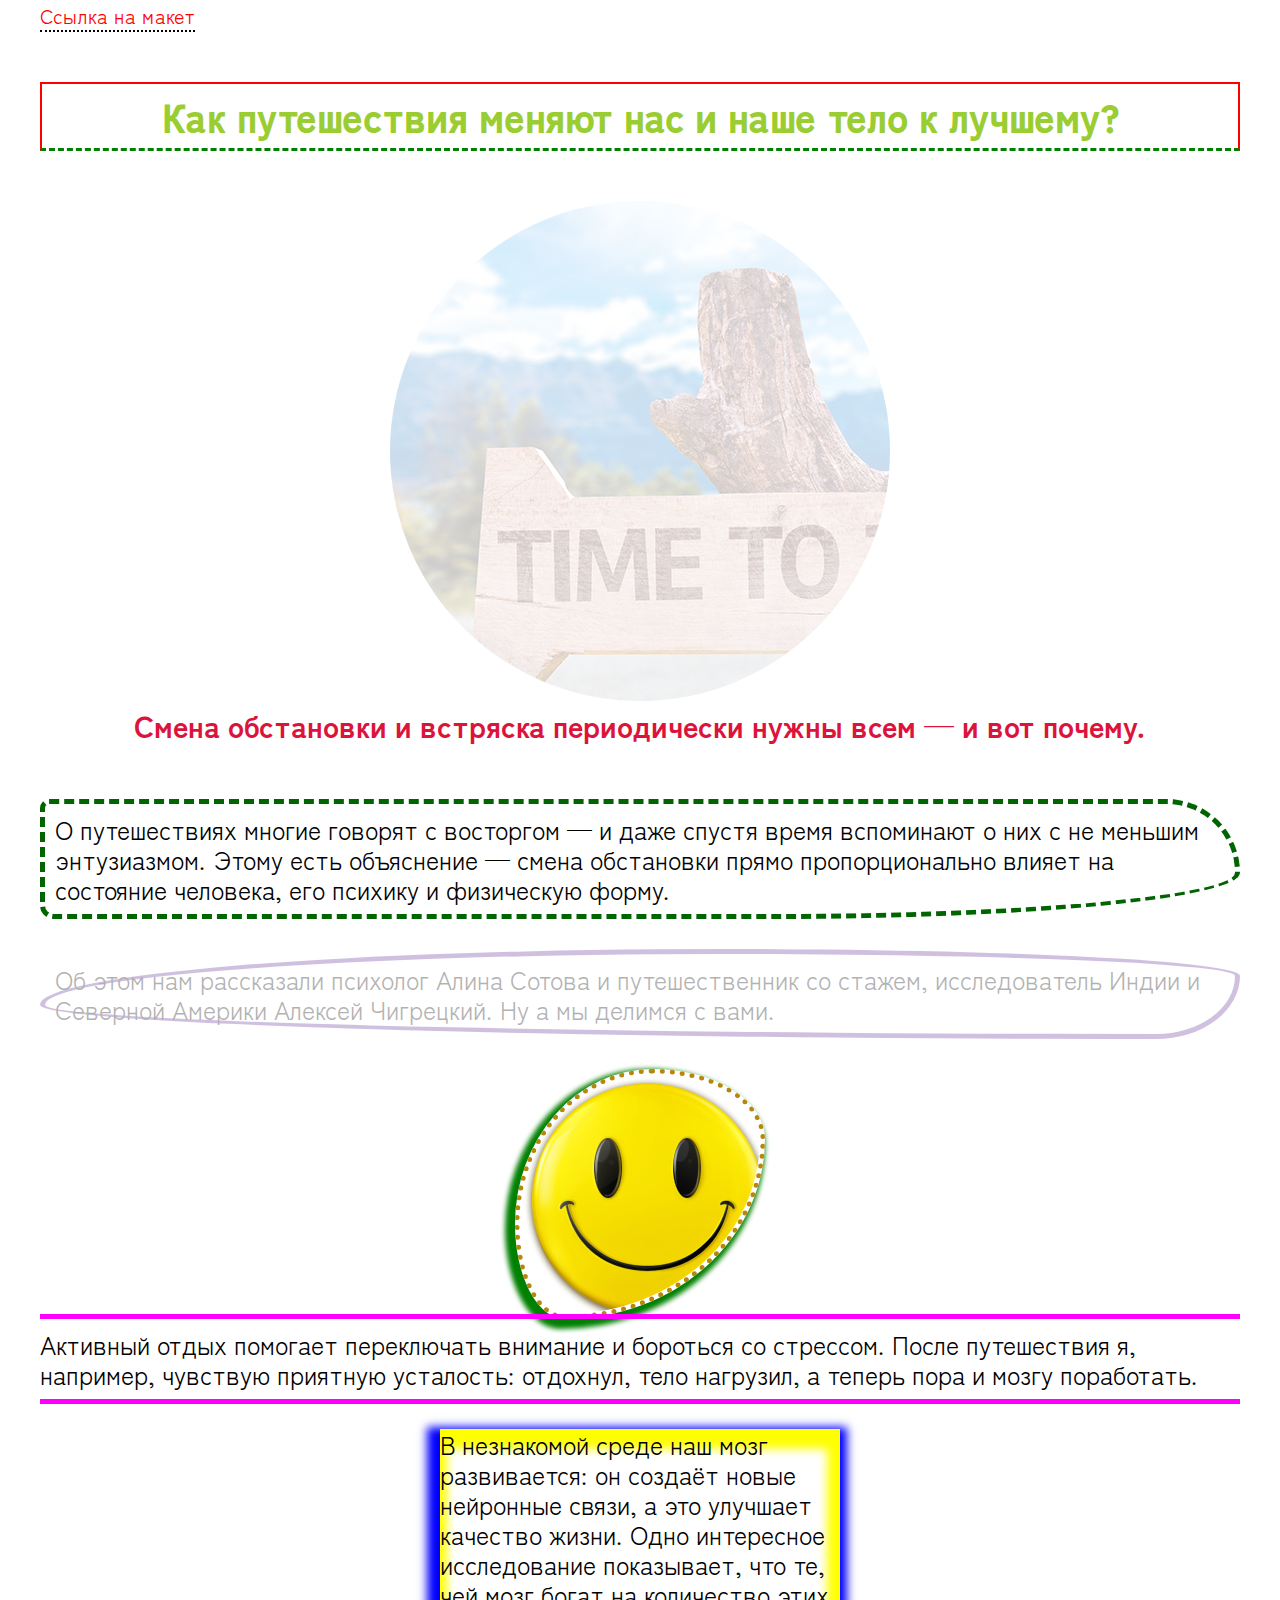
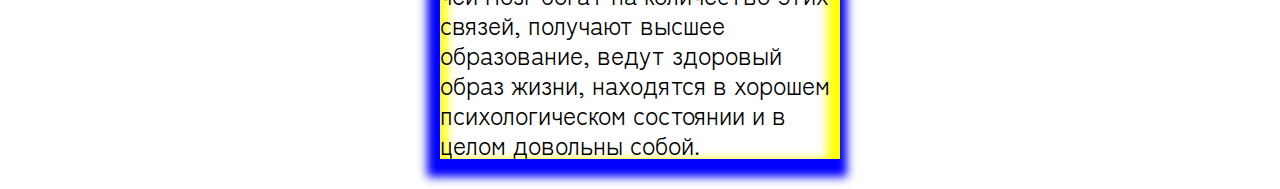
<file: index.html>
<!DOCTYPE html>
<html lang="ru">
<head>
    <meta charset="UTF-8">
    <meta http-equiv="X-UA-Compatible" content="IE=edge">
    <meta name="viewport" content="width=device-width, initial-scale=1.0">
    <link rel="stylesheet" href="css/style.css">
    <title>Lesson 6 - Курс Зима 2022</title>
</head>
<body>
    <div class="wrapper">
        <header class="header">
            <a class="figma" href="second.html" target="_blank">Ссылка на макет</a>
        </header>
        <main class="main">
            <h1 class="title">Как путешествия меняют нас и наше тело к лучшему?</h1>
            <div class="img-1">
                <img src="img/time-to-travel.jpg" alt="Время путешествий">
            </div>
            <h2 class="subtitle">Смена обстановки и встряска периодически нужны всем — и вот почему.</h2>
            <div class="text text-1">
                О путешествиях многие говорят с восторгом — и даже спустя время вспоминают о них с не меньшим энтузиазмом. Этому есть объяснение — смена обстановки прямо пропорционально влияет на состояние человека, его психику и физическую форму.
            </div>
            <div class="text text-2">
                Об этом нам рассказали психолог Алина Сотова и путешественник со стажем, исследователь Индии и Северной Америки Алексей Чигрецкий. Ну а мы делимся с вами.
            </div>
            <div class="img-2">
                <img src="img/icon.jpg" alt="Смайлик">
            </div>
            <div class="text text-3">
                Активный отдых помогает переключать внимание и бороться со стрессом. После путешествия я, например, чувствую приятную усталость: отдохнул, тело нагрузил, а теперь пора и мозгу поработать.
            </div>
            <div class="text text-4">
                В незнакомой среде наш мозг развивается: он создаёт новые нейронные связи, а это улучшает качество жизни. Одно интересное исследование показывает, что те, чей мозг богат на количество этих связей, получают высшее образование, ведут здоровый образ жизни, находятся в хорошем психологическом состоянии и в целом довольны собой.
            </div>
        </main>
        <footer class="footer"></footer>
    </div>
</body>
</html>
</file>
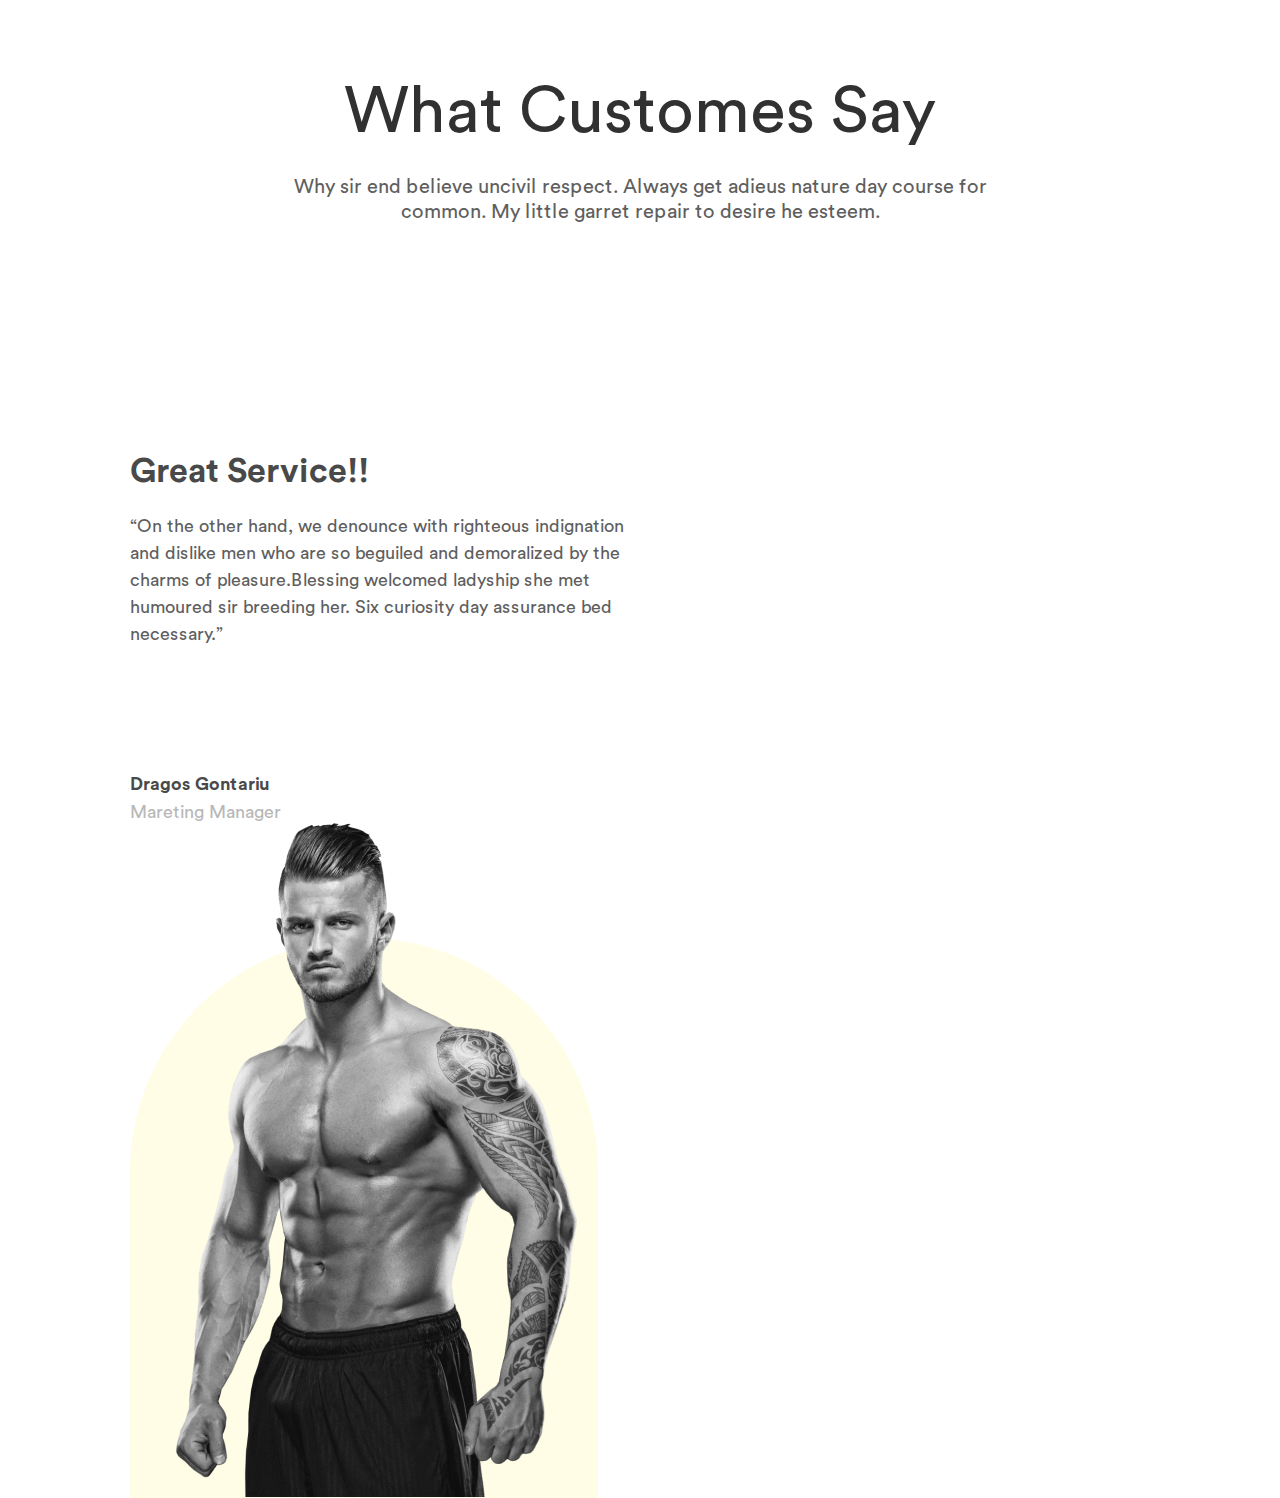
<file: second.html>
<!DOCTYPE html>
<html lang="en">
<head>
    <meta charset="UTF-8">
    <meta http-equiv="X-UA-Compatible" content="IE=edge">
    <meta name="viewport" content="width=device-width, initial-scale=1.0">
    <link rel="stylesheet" href="css/second.css">
    <title>Lesson 6 - Курс Зима 2022</title>
</head>
<body>
    <div class="wrapper">
        <header class="header"></header>
        <main class="main">
            <h1 class="title">What Customes Say</h1>
            <p class="subtitle">Why sir end believe uncivil respect. Always get adieus nature day course for <br> common. My little garret repair to desire he esteem.</p>
            <h2 class="title-sm">Great Service!!</h2>
            <p class="text">“On the other hand, we denounce with righteous indignation and dislike men who are so beguiled and demoralized by the charms of pleasure.Blessing welcomed ladyship she met humoured sir breeding her. Six curiosity day assurance bed necessary.”</p>
            <p class="name">Dragos Gontariu</p>
            <p class="prof">Mareting Manager</p>
            <img src="img/trener.png" alt="Тренер">
        </main>
    </div>
    
</body>
</html>
</file>
<file: css/style.css>
@import "null.css";

@import url('https://fonts.googleapis.com/css2?family=Zen+Kaku+Gothic+Antique:wght@400;700;900&display=swap');
body{
    font-family: 'Zen Kaku Gothic Antique', sans-serif;
    font-weight: 400;
    line-height: 1.6;
    font-size: 16px;
}

.wrapper{
    max-width: 1200px;
    min-height: 100%;
    overflow: hidden;
    margin: 0 auto;
}

.header{
    margin-bottom: 50px;
}

.figma{
    font-size: 20px;
    color: red;
    border-bottom: 2px dotted black;
}


.title{
    margin-bottom: 50px;
    font-weight: 900;
    font-size: 40px;
    text-align: center;
    color: yellowgreen;
    border: 2px solid red;
    border-bottom: 3px dashed green;
}

.img-1{
    overflow: hidden;
    border-radius: 50%;
    height: 500px;
    width: 500px;
    margin: 0 auto;
    opacity: 0.2;
}

.subtitle{
    margin-bottom: 50px;
    font-weight: 700;
    font-size: 30px;
    text-align: center;
    color: crimson;
}

.text{
    font-weight: 400;
    font-size: 25px;
    line-height: 30px;
    margin-bottom: 30px;
}

.text-1{
    padding: 10px;
    border: 5px dashed darkgreen;
    border-radius: 10px 80px 42% 15px;
}

.text-2{
    padding: 10px;
    border: 5px solid rebeccapurple;
    border-radius: 57% 43% 7% 93% / 62% 30% 70% 38%;
    opacity: 0.3; 
}

.img-2{
    width: 250px;
    height: 250px;
    overflow: hidden;
    margin: 0 auto;
    border: 5px dotted darkgoldenrod;
    border-radius: 55% 45% 80% 20% / 62% 28% 72% 38%;
    box-shadow: -5px 5px 5px 5px green;
}

.text-3{
    outline: 5px solid fuchsia;
    padding: 10px 0;
}

.text-4{
    width: 400px;
    margin: 0 auto;
    box-shadow: inset -3px 10px 10px 10px yellow, -3px 8px 9px 10px blue;
}

.footer{
    margin-top: 30px;
}
</file>
<file: css/second.css>
@import "null.css";


@font-face {
    font-family: "Circular Std";
    src: url(../fonts/CircularStd-Book.woff2) format(woff2), url(../fonts/CircularStd-Book.woff) format(woff);
    font-weight: 400;
    font-style: normal;
    font-display: swap;
}

@font-face {
    font-family: "Circular Std";
    src: url(../fonts/CircularStd-Bold.woff2) format(woff2), url(../fonts/CircularStd-Bold.woff) format(woff);
    font-weight: 700;
    font-style: normal;
    font-display: swap;
}

body{
    font-family: 'Circular Std', sans-serif;
    font-weight: 400;
    font-size: 18px;
    color: #5F5F5F;
}

.wrapper{
    min-height: 100%;
    max-width: 1020px;
    margin: 0 auto;
    overflow: hidden;
}

.main{
    padding-top: 70px;
}

.title{
    font-size: 65px;
    line-height: 1.3;
    text-align: center;
    color: #313131;
    margin-bottom: 20px;
}

.subtitle{
    font-size: 20px;
    line-height: 1.25;
    text-align: center;
    margin-bottom: 224px;
}

.title-sm{
    font-weight: 700;
    font-size: 34px;
    line-height: 1.3;
    color: #313131;
    opacity: 0.88;
    margin-bottom: 20px;
}

.text{
    max-width: 508px;
    line-height: 1.5;
    margin-bottom: 125px;
}

.name{
    font-weight: 700;
    line-height: 1.27;
    color: #313131;
    opacity: 0.88;
    margin-bottom: 5px;
}

.prof{
    line-height: 1.27;
    color: #B8B8B8;
}
</file>
